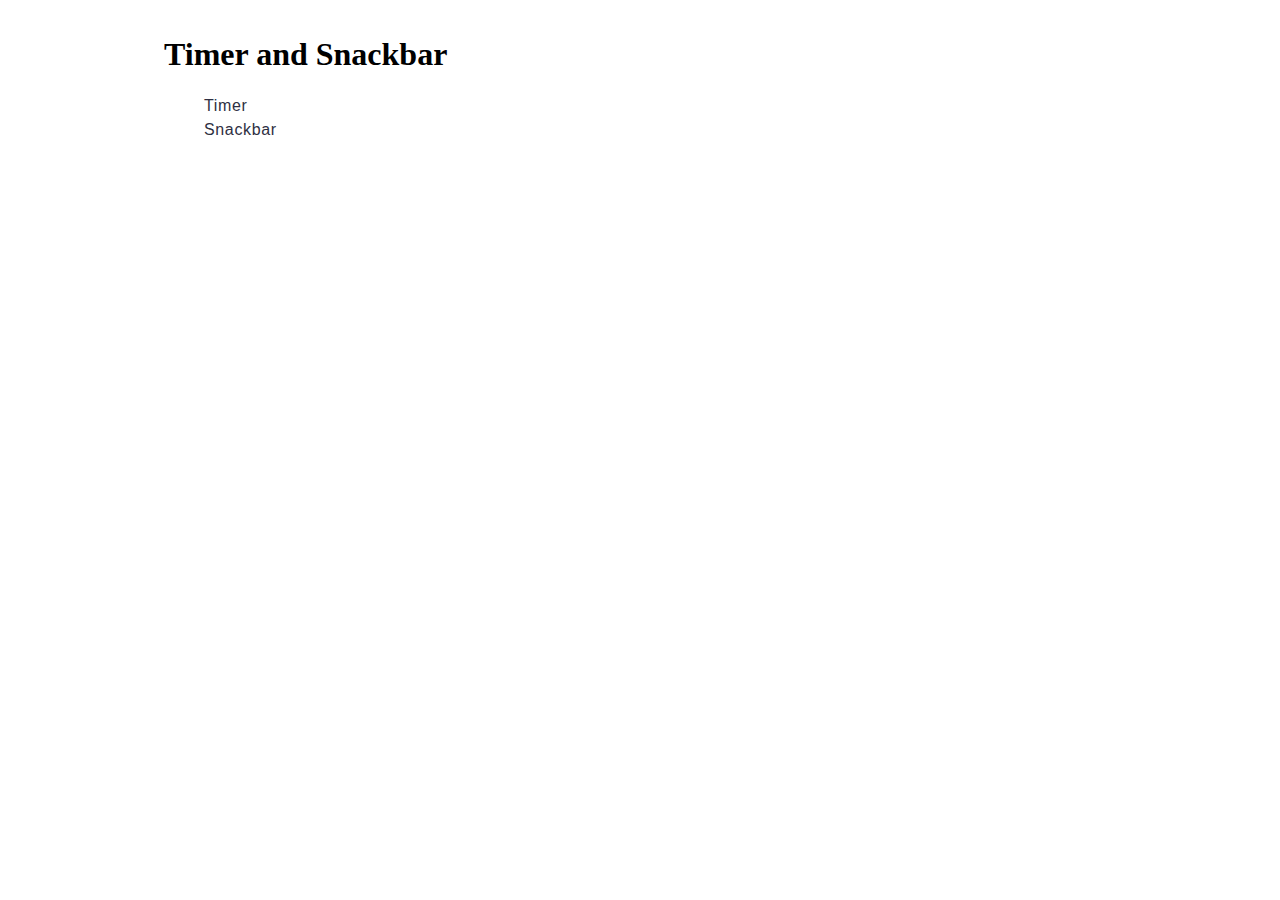
<file: src/index.html>
<!DOCTYPE html>
<html lang="en">
  <head>
    <meta charset="UTF-8" />
    <link rel="icon" type="image/svg+xml" href="/favicon.svg" />
    <meta name="viewport" content="width=device-width, initial-scale=1.0" />
    <title>Document</title>
    <link rel="stylesheet" href="./css/styles.css" />
  </head>
  <body>
    <section>
      <h1>Timer and Snackbar</h1>
      <ul>
        <li><a href="./1-timer.html">Timer</a></li>
        <li><a href="./2-snackbar.html">Snackbar</a></li>
      </ul>
    </section>
  </body>
</html>
</file>
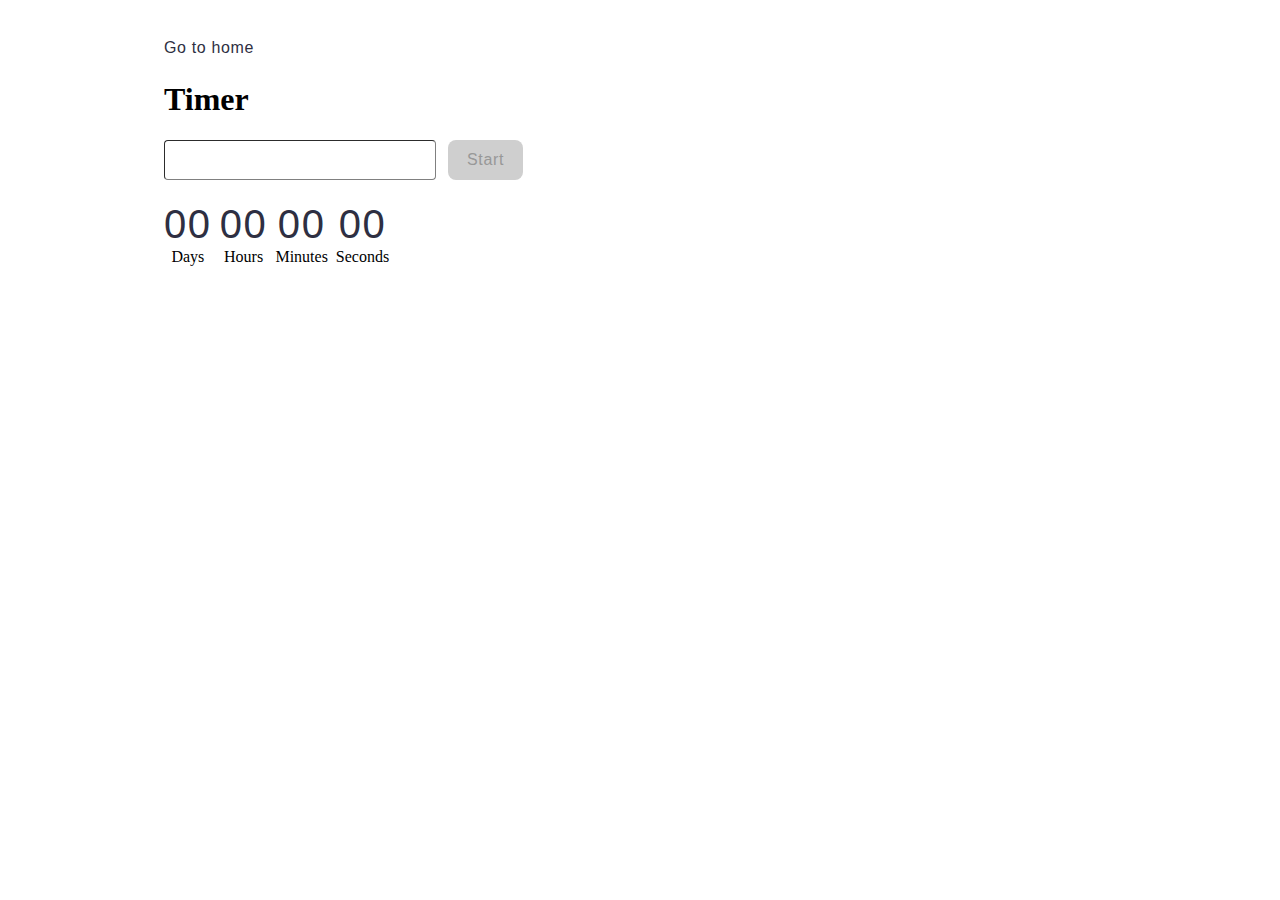
<file: src/1-timer.html>
<!DOCTYPE html>
<html lang="en">
  <head>
    <meta charset="UTF-8" />
    <meta http-equiv="X-UA-Compatible" content="IE=edge" />
    <meta name="viewport" content="width=device-width, initial-scale=1.0" />
    <title>Timer</title>
    <link rel="stylesheet" href="./css/styles.css" />
  </head>
  <body>
    <section>
      <a href="./index.html">Go to home</a>
      <h1>Timer</h1>
      <input type="text" id="datetime-picker" />
      <button type="button" data-start>Start</button>

      <div class="timer">
        <div class="field">
          <span class="value" data-days>00</span>
          <span class="label">Days</span>
        </div>
        <div class="field">
          <span class="value" data-hours>00</span>
          <span class="label">Hours</span>
        </div>
        <div class="field">
          <span class="value" data-minutes>00</span>
          <span class="label">Minutes</span>
        </div>
        <div class="field">
          <span class="value" data-seconds>00</span>
          <span class="label">Seconds</span>
        </div>
      </div>
    </section>
    <script defer src="./js/1-timer.js" type="module"></script>
  </body>
</html>
</file>
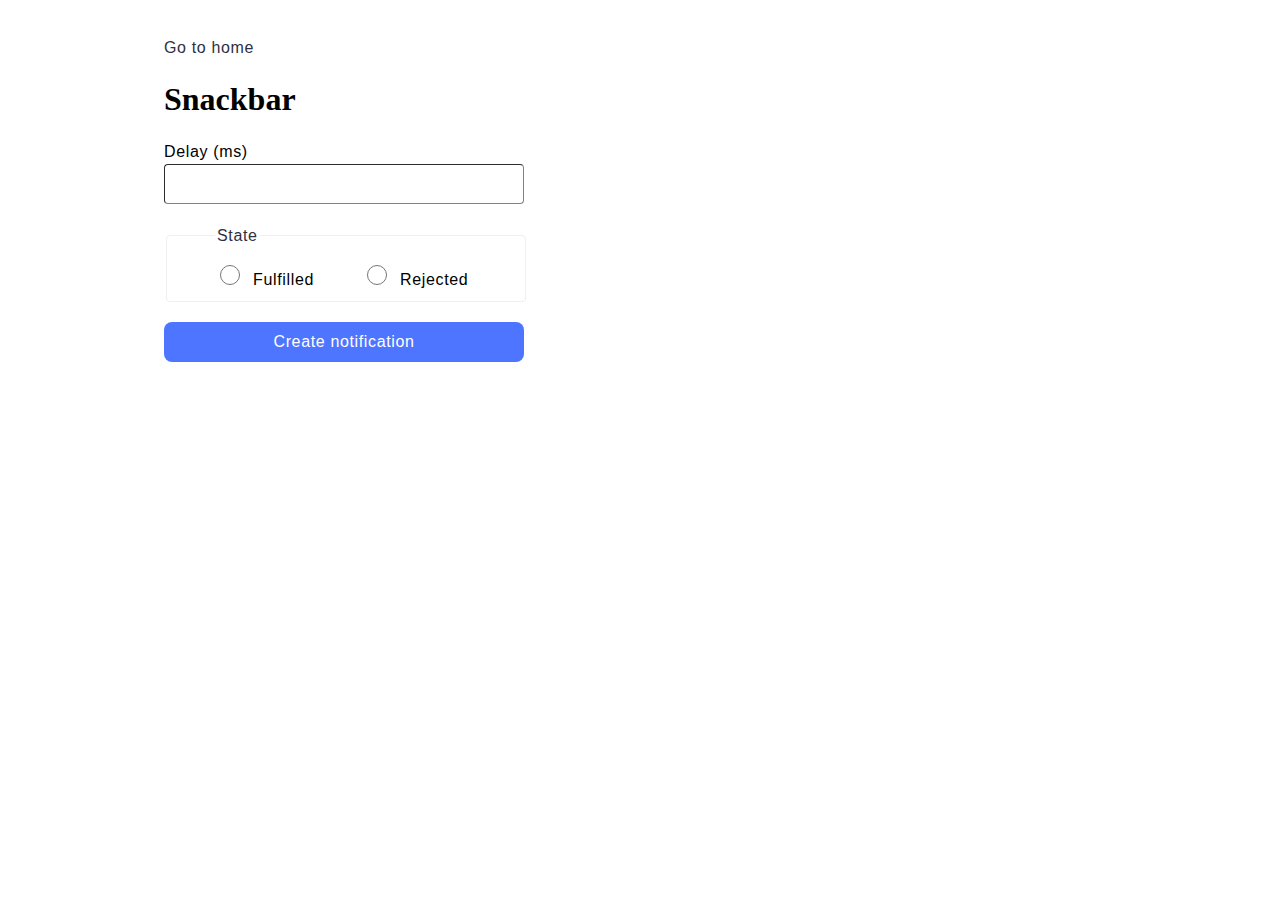
<file: src/2-snackbar.html>
<!DOCTYPE html>
<html lang="en">
  <head>
    <meta charset="UTF-8" />
    <meta http-equiv="X-UA-Compatible" content="IE=edge" />
    <meta name="viewport" content="width=device-width, initial-scale=1.0" />
    <title>Snackbar</title>
    <link rel="stylesheet" href="./css/styles.css" />
  </head>
  <body>
    <section>
      <a href="./index.html">Go to home</a>
      <h1>Snackbar</h1>
      <form class="form">
        <label>
          Delay (ms)
          <input class="input-delay" type="number" name="delay" required />
        </label>

        <fieldset>
          <legend>State</legend>
          <label>
            <input
              class="input-radio"
              type="radio"
              name="state"
              value="fulfilled"
              required
            />
            Fulfilled
          </label>
          <label>
            <input
              class="input-radio"
              type="radio"
              name="state"
              value="rejected"
              required
            />
            Rejected
          </label>
        </fieldset>

        <button class="btn-create" type="submit">Create notification</button>
      </form>
    </section>
    <script defer src="./js/2-snackbar.js" type="module"></script>
  </body>
</html>
</file>
<file: src/css/styles.css>
* {
  box-sizing: border-box;
}

section {
  margin-top: 36px;
  margin-left: 156px;
}

a, ul {
  font-family: "Montserrat", sans-serif;
  font-weight: 400;
  font-size: 16px;
  line-height: 1.5;
  letter-spacing: 0.04em;
  color: #2e2f42;
  text-decoration: none;
  list-style-type: none;
}

input {
  font-family: "Montserrat", sans-serif;
  font-weight: 400;
  font-size: 16px;
  line-height: 1.5;
  letter-spacing: 0.04em;
  color: #2e2f42;
  border-radius: 4px;
  width: 272px;
  height: 40px;
  background: #fff;
  border-radius: 4px;
  border-width: 1px;
  border-color: #808080;
  margin-right: 8px;
  padding-left: 16px;
}

input:hover,
input:focus {
  border-color: black;
}

input:active {
  border-color: #4e75ff;
}

input:disabled {
  background: #fafafa;
  color: #808080;
}

button {
  font-family: 'Montserrat', sans-serif;
  font-weight: 500;
  font-size: 16px;
  line-height: 1.5;
  letter-spacing: 0.04em;
  color: #989898;
  border-radius: 8px;
  padding: 8px 16px;
  width: 75px;
  height: 40px;
  background: #cfcfcf;
  border: none;
  cursor: pointer;
}

button:hover,
button:focus {
  color: #fff;
  background: #6c8cff;
}

.btn-is-active {
  background: #4e75ff;
  color: #fff;
}

.timer {
  display: flex;
  width: 346px;
  height: 72px;
  gap: 8px;
  margin-top: 20px;
}

.field {
  display: flex;
  flex-direction: column;
  align-items: center;
}

.value {
  font-family: 'Montserrat', sans-serif;
  font-weight: 400;
  font-size: 40px;
  line-height: 1.2;
  letter-spacing: 0.04em;
  color: #2e2f42;
  text-align: center;
}

.form {
  width: 360px;
  display: flex;
  flex-direction: column;
  gap: 20px;
}

.input-delay {
  width: 360px;
  height: 40px;
  padding: 0 auto;
  margin: 0 auto;
  border-radius: 4px;
}

.input-delay:hover {
  border-color: #000;
}

.btn-create {
  font-family: "Montserrat", sans-serif;
  font-weight: 500;
  font-size: 16px;
  line-height: 1.5;
  letter-spacing: 0.04em;
  color: #fff;
  border-radius: 8px;
  padding: 8px 16px;
  width: 360px;
  height: 40px;
  background: #4e75ff;
}

fieldset {
  display: flex;
  gap: 48px;
  border-radius: 4px;
  border-width: 1.5px;
  stroke: #808080;
  width: 360px;
  height: 78px;
  padding: 14px 48px 8px;
}

label {
  font-family: "Montserrat", sans-serif;
  color: #000;
  line-height: 1.5;
  letter-spacing: 0.04em;
}

legend {
  font-family: "Montserrat", sans-serif;
  font-weight: 400;
  font-size: 16px;
  line-height: 1.5;
  letter-spacing: 0.04em;
  color: #2e2f42;
}

.input-radio {
  border-radius: 14px;
  width: 20px;
  height: 20px;
}
</file>
